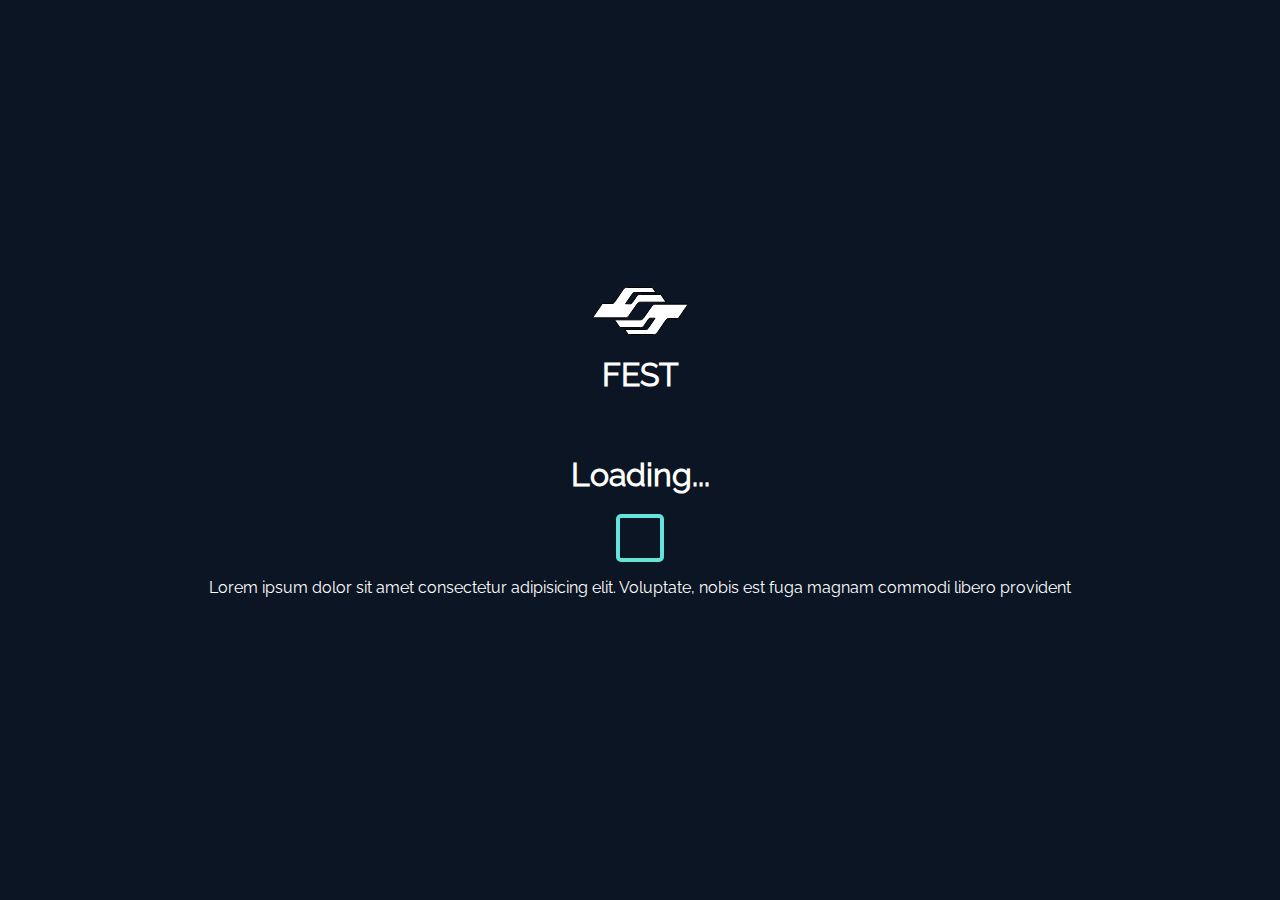
<file: Element 1/index.html>
<html>

<head>
    <link rel="stylesheet" href="css/style.css">
</head>

<body>
    <div class="loader-wrapper">
        <span class="logo"><img src="images/logo.png" alt=""><h1>FEST</h1></span>
        <h1 class="loading">Loading...</h1>
        <div class="loader">
            <span class="loader-inner"></span>
        </div>
        <p>Lorem ipsum dolor sit amet consectetur adipisicing elit. Voluptate, nobis est fuga magnam commodi libero
            provident</p>
    </div>
</body>

</html>
</file>
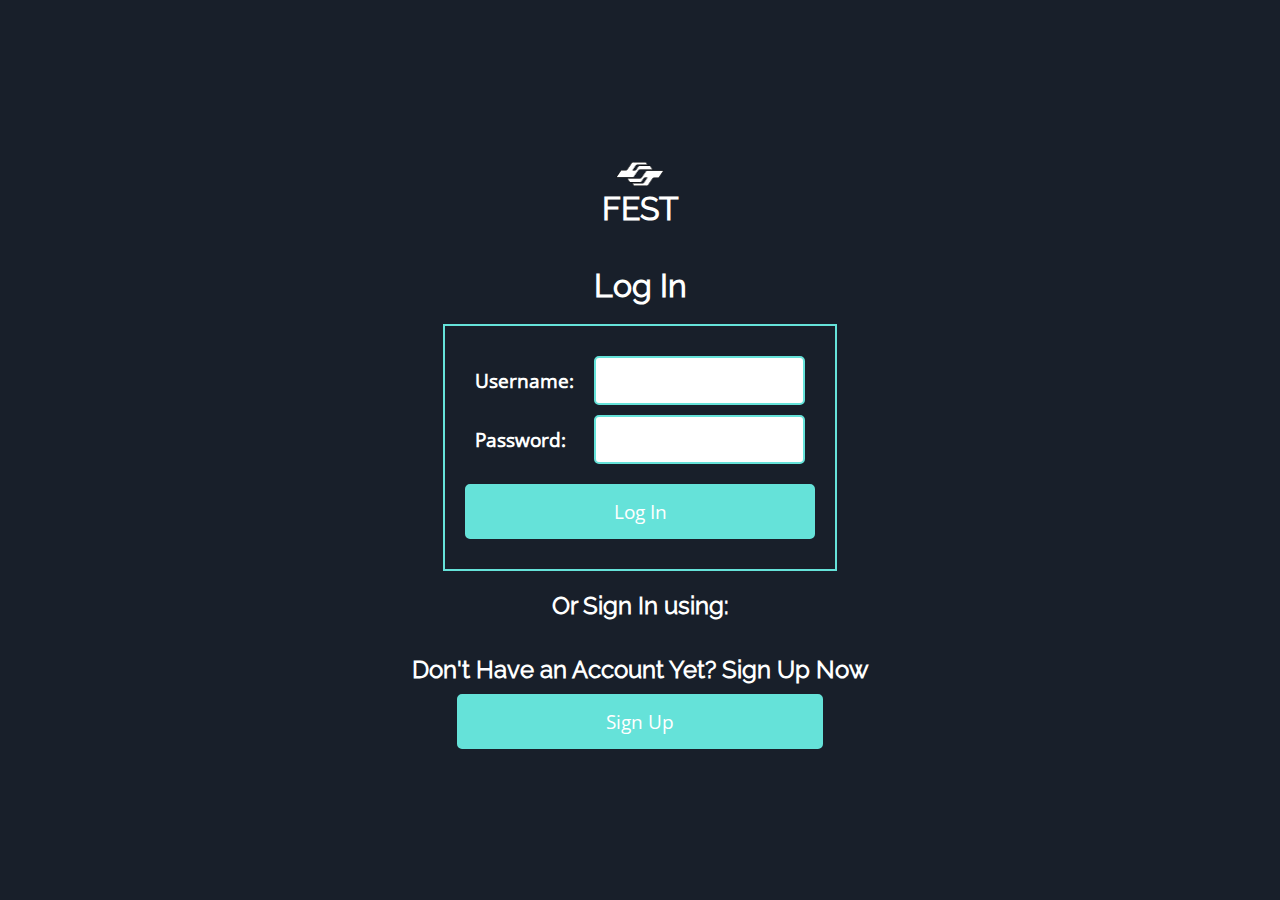
<file: Element 3/index.html>
<!DOCTYPE html>
<html lang="en">

<head>
    <meta charset="UTF-8">
    <meta name="viewport" content="width=device-width, initial-scale=1.0">
    <meta name="google-signin-client_id"
        content="54717221649-jhekq5pmto15uieb6q81dtptopl4u25k.apps.googleusercontent.com">
    <title>Log In</title>
    <script src="https://apis.google.com/js/platform.js" async defer></script>
    <link rel="stylesheet" href="css/style.css">
</head>

<body>
    <div class="sign-flex">
        <div class="logo">
            <img src="images/logo.png" alt="">
            <h1>FEST</h1>
        </div>
        <section class="login">
            <h1>Log In</h1>
            <div class="login-form">
                <form>
                    <div class="form-input">
                        <h2>Username: </h2>
                        <input type="text">
                    </div>
                    <div class="form-input">
                        <h2>Password: </h2>
                        <input type="password">
                    </div>
                    <input type="button" class="button-submit button" value="Log In">
                </form>
            </div>
            <h2>Or Sign In using: </h2>
            <div class="g-signin2" data-onsuccess="onSignIn" data-theme="dark"></div>
        </section>

        <section class="signup">
            <h1>Don't Have an Account Yet? Sign Up Now</h1>
            <button class="signup-btn" onclick="signup()">Sign Up</button>
        </section>
    </div>

    <section class="popup" id="popups">
        
        <section class="signup-forms">
            <div class="logo">
                <img src="images/logo.png" alt="">
                <h1>FEST</h1>
            </div>

            <h1>Sign Up</h1>
            <div class="signup-form">
                <form>
                    <div class="form-input">
                        <h2>E-mail Address: </h2>
                        <input type="text">
                    </div>
                    <div class="form-input">
                        <h2>Username: </h2>
                        <input type="text">
                    </div>
                    <div class="form-input">
                        <h2>Password: </h2>
                        <input type="password">
                    </div>
                    <div class="google-signup">
                        <h2> Or Sign Up using: </h2>
                        <div>
                            <div data-theme="dark" class="g-signin2" data-onsuccess="onSignIn"></div>
                        </div>
                    </div>
                    <input type="button" class="button-submit button" value="Sign Up">
                </form>
            </div>
            <input class="close" onclick="closed()" type="button" value="Close">

        </section>
    </section>

    <script>
        // function onSignIn(googleUser) {
        //     var profile = googleUser.getBasicProfile();
        //     console.log('ID: ' + profile.getId()); // Do not send to your backend! Use an ID token instead.
        //     console.log('Name: ' + profile.getName());
        //     console.log('Image URL: ' + profile.getImageUrl());
        //     console.log('Email: ' + profile.getEmail()); // This is null if the 'email' scope is not present.
        // }

        function closed(e) {
            console.log("ENtered");
            var popup = document.getElementById("popups");
            popup.style.display = "none";
            document.getElementsByClassName("sign-flex")[0].style.display = "flex";
        }

        function signup(e) {
            console.log("ENtered123");
            var popup = document.getElementById("popups");
            popup.style.display = "block";
            document.getElementsByClassName("sign-flex")[0].style.display = "none ";
        }



    </script>
</body>

</html>
</file>
<file: Element 1/css/style.css>
@font-face {
  font-family: 'Raleway-Black';
  src: url("../fonts/Raleway/static/Raleway-Regular.ttf");
}

@font-face {
  font-family: 'OpenSans-Regular';
  src: url("../fonts/Open_Sans/OpenSans-Regular.ttf");
}

body {
  background-color: #0b1523;
  color: white;
  font-family: "OpenSans-Regular";
  text-align: center;
}

.loader-wrapper {
  height: 100%;
  display: flex;
  justify-content: center;
  align-content: center;
  flex-direction: column;
  font-family: "Raleway-Black";
}

.loader-wrapper .logo {
  margin-bottom: 20px;
}

.loader-wrapper .logo img {
  display: inline-block;
}

.loader {
  display: inline-block;
  width: 40px;
  height: 40px;
  position: relative;
  border: 4px solid #65e2d9;
  border-radius: 5px;
  margin: 0 auto;
  animation: loader 2s infinite ease;
  font-family: "Raleway-Black";
}

.loader-inner {
  vertical-align: top;
  display: inline-block;
  width: 100%;
  background-color: #fff;
  animation: loader-inner 2s infinite ease-in;
}

@keyframes loader {
  0% {
    transform: rotate(0deg);
  }
  25% {
    transform: rotate(180deg);
  }
  50% {
    transform: rotate(180deg);
  }
  75% {
    transform: rotate(360deg);
  }
  100% {
    transform: rotate(360deg);
  }
}

@keyframes loader-inner {
  0% {
    height: 0%;
  }
  25% {
    height: 0%;
  }
  50% {
    height: 100%;
  }
  75% {
    height: 100%;
  }
  100% {
    height: 0%;
  }
}
</file>
<file: Element 3/css/style.css>
@font-face {
  font-family: 'Raleway-Black';
  src: url("../fonts/Raleway/static/Raleway-Regular.ttf");
}

@font-face {
  font-family: 'OpenSans-Regular';
  src: url("../fonts/Open_Sans/OpenSans-Regular.ttf");
}

/**
*
* Testing
*
**/
* {
  padding: 0;
  margin: 0;
  box-sizing: border-box;
}

body {
  height: 100vh;
  width: 100vw;
  background-color: #181f2a;
  color: white;
}

.sign-flex {
  display: flex;
  flex-direction: column;
  justify-content: center;
  align-items: center;
  flex-direction: column;
  text-align: center;
  height: 100%;
}

.sign-flex .logo {
  margin-bottom: 20px;
  font-family: "Raleway-Black";
  padding: 20px;
}

.sign-flex .logo img {
  width: 50%;
}

.sign-flex .logo h1 {
  font-family: "Raleway-Black";
}

.sign-flex .login {
  display: flex;
  justify-content: center;
  align-items: center;
  flex-direction: column;
  text-align: center;
}

.sign-flex .login > h1 {
  font-family: "Raleway-Black";
  font-weight: 800;
  font-size: 2rem;
}

.sign-flex .login > h2 {
  font-family: "Raleway-Black";
  margin-bottom: 15px;
}

.sign-flex .login > .g-signin2 {
  margin-bottom: 10px;
}

.sign-flex .login form > input {
  padding: 10px;
  background-color: #65e2d9;
  border: none;
  margin: 10px auto;
  text-align: center;
  width: 100%;
  border-radius: 5px;
  border: 4px #65e2d9 solid;
  color: white;
  font-family: "OpenSans-Regular";
  font-size: 1.2rem;
}

.sign-flex .login form > input:hover {
  cursor: pointer;
  border: 4px #339ecc solid;
}

.sign-flex .login .login-form {
  padding: 20px;
  border: 2px #65e2d9 solid;
  margin: 20px auto;
}

.sign-flex .login .login-form .form-input {
  display: flex;
  justify-content: space-between;
  align-items: center;
  margin: 10px;
}

.sign-flex .login .login-form .form-input h2 {
  font-family: "OpenSans-Regular";
  font-size: 1.2rem;
  margin-right: 20px;
}

.sign-flex .login .login-form .form-input input {
  padding: 15px;
  border: 2px #65e2d9 solid;
  border-radius: 5px;
}

.signup {
  margin-top: 10px;
}

.signup h1 {
  font-family: "Raleway-Black";
  font-weight: 800;
  font-size: 1.5rem;
}

.signup .signup-btn {
  padding: 10px;
  background-color: #65e2d9;
  border: none;
  margin: 10px auto;
  text-align: center;
  width: 80%;
  border-radius: 5px;
  border: 4px #65e2d9 solid;
  color: white;
  font-family: "OpenSans-Regular";
  font-size: 1.2rem;
}

.signup .signup-btn:hover {
  cursor: pointer;
  border: 4px #339ecc solid;
}

.contain {
  width: 30%;
  margin: auto;
  position: absolute;
  bottom: 20%;
  left: 45%;
}

.popup {
  position: absolute;
  display: none;
  top: 0;
  left: 0;
  background-color: #181f2a;
  color: white;
  width: 100vw;
  height: 100vh;
}

.popup .signup-forms {
  padding: 10px;
  display: flex;
  justify-content: center;
  align-items: center;
  flex-direction: column;
  text-align: center;
}

.popup .signup-forms .logo {
  font-family: "Raleway-Black";
  padding: 0px;
}

.popup .signup-forms .logo img {
  margin-top: 10px;
  margin-bottom: 10px;
  width: 50%;
}

.popup .signup-forms .logo h1 {
  font-size: 2rem;
  font-family: "Raleway-Black";
}

.popup .signup-forms > h1 {
  margin-top: 20px;
  font-family: "Raleway-Black";
  font-weight: 800;
  font-size: 2rem;
}

.popup .signup-forms .google-signup {
  text-align: center;
}

.popup .signup-forms .google-signup h2 {
  font-family: "OpenSans-Regular";
  font-size: 1.2rem;
  margin-right: 20px;
}

.popup .signup-forms .google-signup > div {
  margin: 20px auto;
  width: 150px;
}

.popup .signup-forms .close {
  padding: 5px;
  background-color: #65e2d9;
  border: none;
  margin: auto;
  text-align: center;
  width: 40%;
  margin-bottom: 20px;
  border-radius: 5px;
  border: 4px #339ecc solid;
  color: white;
  font-family: "OpenSans-Regular";
  font-size: 1rem;
}

.popup .signup-forms .close:hover {
  cursor: pointer;
  border: 4px #65e2d9 solid;
}

.popup .signup-forms form > input {
  padding: 10px;
  background-color: #65e2d9;
  border: none;
  margin: 10px auto;
  text-align: center;
  width: 80%;
  border-radius: 5px;
  border: 4px #65e2d9 solid;
  color: white;
  font-family: "OpenSans-Regular";
  font-size: 1.2rem;
}

.popup .signup-forms form > input:hover {
  cursor: pointer;
  border: 4px #339ecc solid;
}

.popup .signup-forms .signup-form {
  padding: 20px;
  border: 2px #65e2d9 solid;
  margin: 20px auto;
}

.popup .signup-forms .signup-form .form-input {
  display: flex;
  justify-content: space-between;
  align-items: center;
  margin: 10px;
}

.popup .signup-forms .signup-form .form-input h2 {
  font-family: "OpenSans-Regular";
  font-size: 1.2rem;
  margin-right: 20px;
}

.popup .signup-forms .signup-form .form-input input {
  padding: 15px;
  border: 2px #65e2d9 solid;
  border-radius: 5px;
}
</file>
